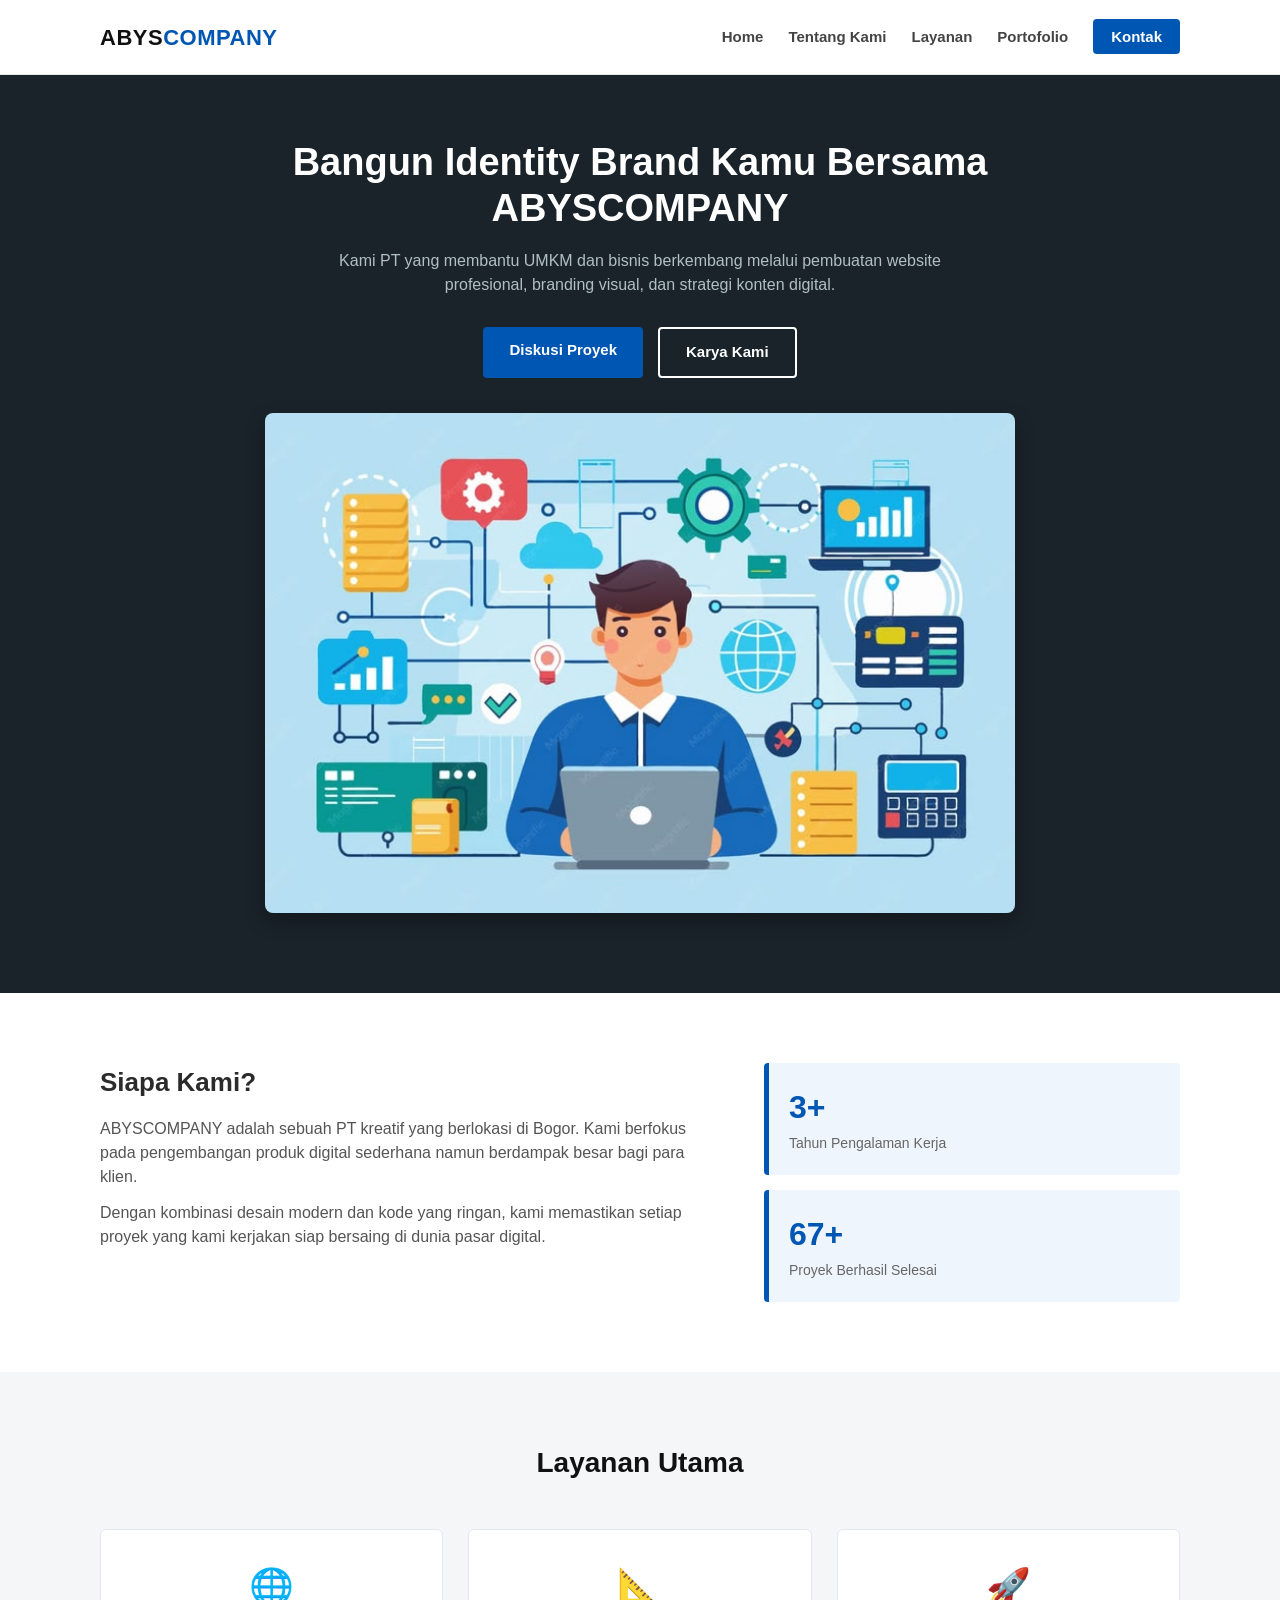
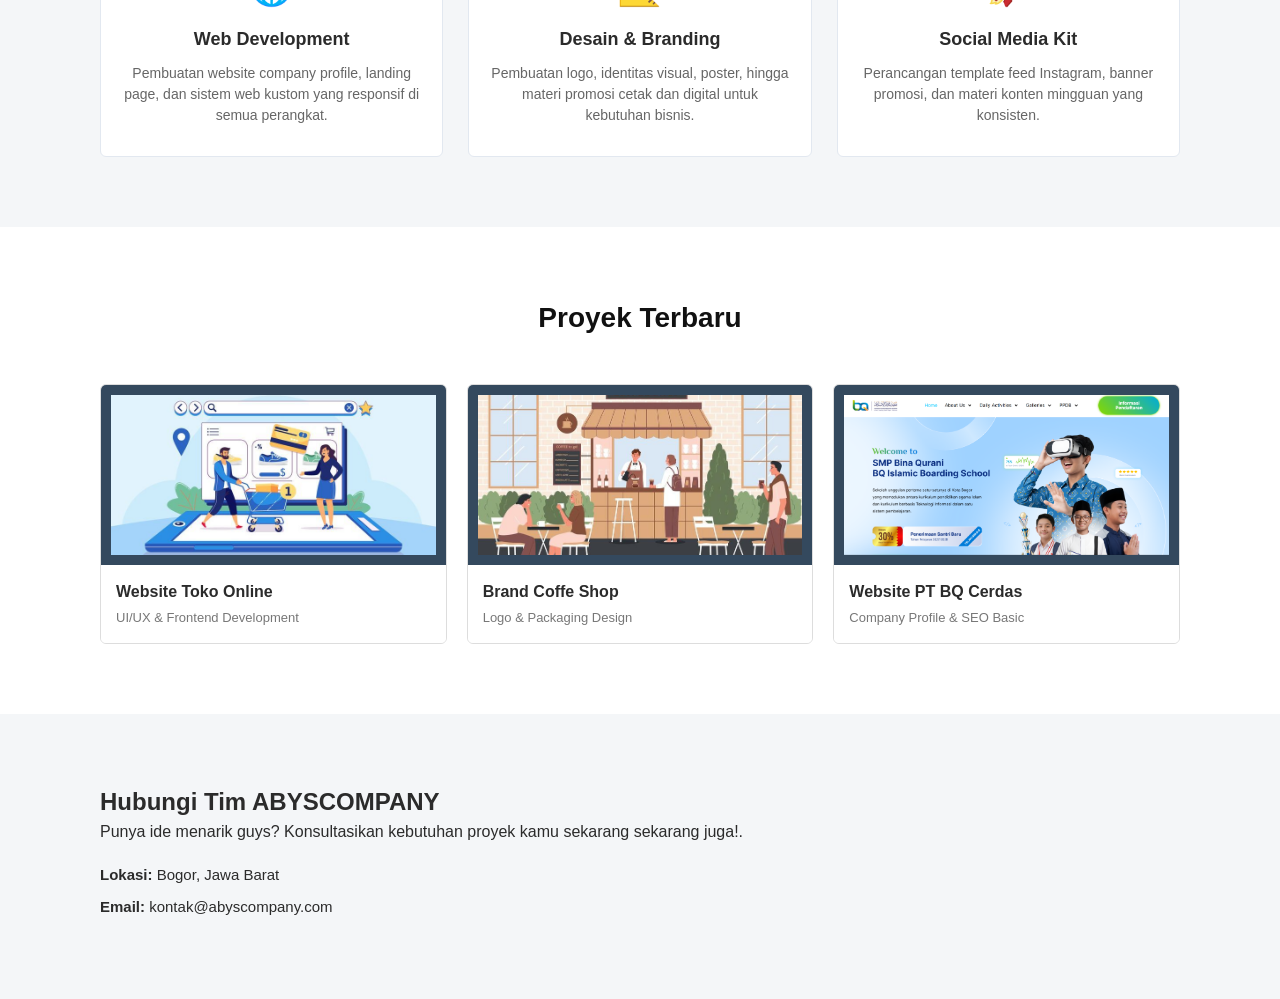
<file: index.html>
<!DOCTYPE html>
<html lang="id">
<head>
    <meta charset="UTF-8">
    <meta name="viewport" content="width=device-width, initial-scale=1.0">
    <title>ABYSCOMPANY - Digital Agency & Creative Studio</title>
    <link rel="stylesheet" href="style/style.css">
</head>
<body>

    <!-- Navigasi Utama -->
    <header id="header-utama">
        <div class="wrap nav-wrap">
            <div class="brand-logo">
                <a href="#">ABYS<span>COMPANY</span></a>
            </div>
            
            <ul class="menu-nav" id="menuNav">
                <li><a href="#home">Home</a></li>
                <li><a href="#about">Tentang Kami</a></li>
                <li><a href="#services">Layanan</a></li>
                <li><a href="#works">Portofolio</a></li>
                <li><a href="#contact" class="btn-kontak">Kontak</a></li>
            </ul>

            <div class="tombol-mobile" id="btnToggle">
                <div class="bar"></div>
                <div class="bar"></div>
                <div class="bar"></div>
            </div>
        </div>
    </header>

    <!-- Banner Utama -->
    <section id="home" class="hero-banner">
        <div class="wrap">
            <div class="hero-text">
                <h1>Bangun Identity Brand Kamu Bersama ABYSCOMPANY</h1>
                <p>Kami PT yang membantu UMKM dan bisnis berkembang melalui pembuatan website profesional, branding visual, dan strategi konten digital.</p>
                <div class="group-btn">
                    <a href="#contact" class="btn-utama">Diskusi Proyek</a>
                    <a href="#works" class="btn-outline">Karya Kami</a>
               </div>
            </div>
            <div class="hero-image">
               <img src="images/kerjadigital.jpg" alt="ABYSCOMPANY">
            </div>
        </div>
    </section>
    <!-- Profil Singkat -->
    <section id="about" class="sec-padding">
        <div class="wrap flex-row">
            <div class="col-kiri">
                <h2>Siapa Kami?</h2>
                <p>ABYSCOMPANY adalah sebuah PT kreatif yang berlokasi di Bogor. Kami berfokus pada pengembangan produk digital sederhana namun berdampak besar bagi para klien.</p>
                <p>Dengan kombinasi desain modern dan kode yang ringan, kami memastikan setiap proyek yang kami kerjakan siap bersaing di dunia pasar digital.</p>
            </div>
            <div class="col-kanan">
                <div class="box-pengalaman">
                    <span class="angka">3+</span>
                    <span class="label">Tahun Pengalaman Kerja</span>
                </div>
                <div class="box-pengalaman">
                    <span class="angka">67+</span>
                    <span class="label">Proyek Berhasil Selesai</span>
                </div>
            </div>
        </div>
    </section>

    <!-- Layanan -->
    <section id="services" class="sec-padding bg-abu">
        <div class="wrap">
            <h2 class="judul-bagian">Layanan Utama</h2>
            
            <div class="grid-layanan">
                <div class="item-layanan">
                    <div class="icon-box">🌐</div>
                    <h3>Web Development</h3>
                    <p>Pembuatan website company profile, landing page, dan sistem web kustom yang responsif di semua perangkat.</p>
                </div>

                <div class="item-layanan">
                    <div class="icon-box">📐</div>
                    <h3>Desain & Branding</h3>
                    <p>Pembuatan logo, identitas visual, poster, hingga materi promosi cetak dan digital untuk kebutuhan bisnis.</p>
                </div>

                <div class="item-layanan">
                    <div class="icon-box">🚀</div>
                    <h3>Social Media Kit</h3>
                    <p>Perancangan template feed Instagram, banner promosi, dan materi konten mingguan yang konsisten.</p>
                </div>
            </div>
        </div>
    </section>

   <!-- Portofolio / Hasil Kerja -->
    <section id="works" class="sec-padding">
        <div class="wrap">
            <h2 class="judul-bagian">Proyek Terbaru</h2>
            <div class="grid-portofolio">
                
                <!-- Card 1 -->
                <div class="card-proto">
                    <div class="thumb-proto">
                        <img src="images/tokoonline.jpg" alt="Redesign Web E-Commerce">
                    </div>
                    <div class="info-proto">
                        <h4>Website Toko Online</h4>
                        <p>UI/UX & Frontend Development</p>
                    </div>
                </div>

                <!-- Card 2 -->
                <div class="card-proto">
                    <div class="thumb-proto">
                        <img src="images/kedaikopi.jpg" alt="Branding Kedai Kopi">
                    </div>
                    <div class="info-proto">
                        <h4>Brand Coffe Shop</h4>
                        <p>Logo & Packaging Design</p>
                    </div>
                </div>

                <!-- Card 3 -->
                <div class="card-proto">
                    <div class="thumb-proto">
                        <img src="images/bqcompany.png" alt="Company Profile PT BQ Cerdas">
                    </div>
                    <div class="info-proto">
                        <h4>Website PT BQ Cerdas</h4>
                        <p>Company Profile & SEO Basic</p>
                    </div>
                </div>

            </div>
        </div>
    </section>

    <!-- Form Kontak -->
    <section id="contact" class="sec-padding bg-abu">
        <div class="wrap flex-row">
            <div class="col-info">
                <h2>Hubungi Tim ABYSCOMPANY</h2>
                <p>Punya ide menarik guys? Konsultasikan kebutuhan proyek kamu sekarang sekarang juga!.</p>
                <ul class="list-kontak">
                    <li><strong>Lokasi:</strong> Bogor, Jawa Barat</li>
                    <li><strong>Email:</strong> kontak@abyscompany.com</li>
                </ul>
            </div>
</file>
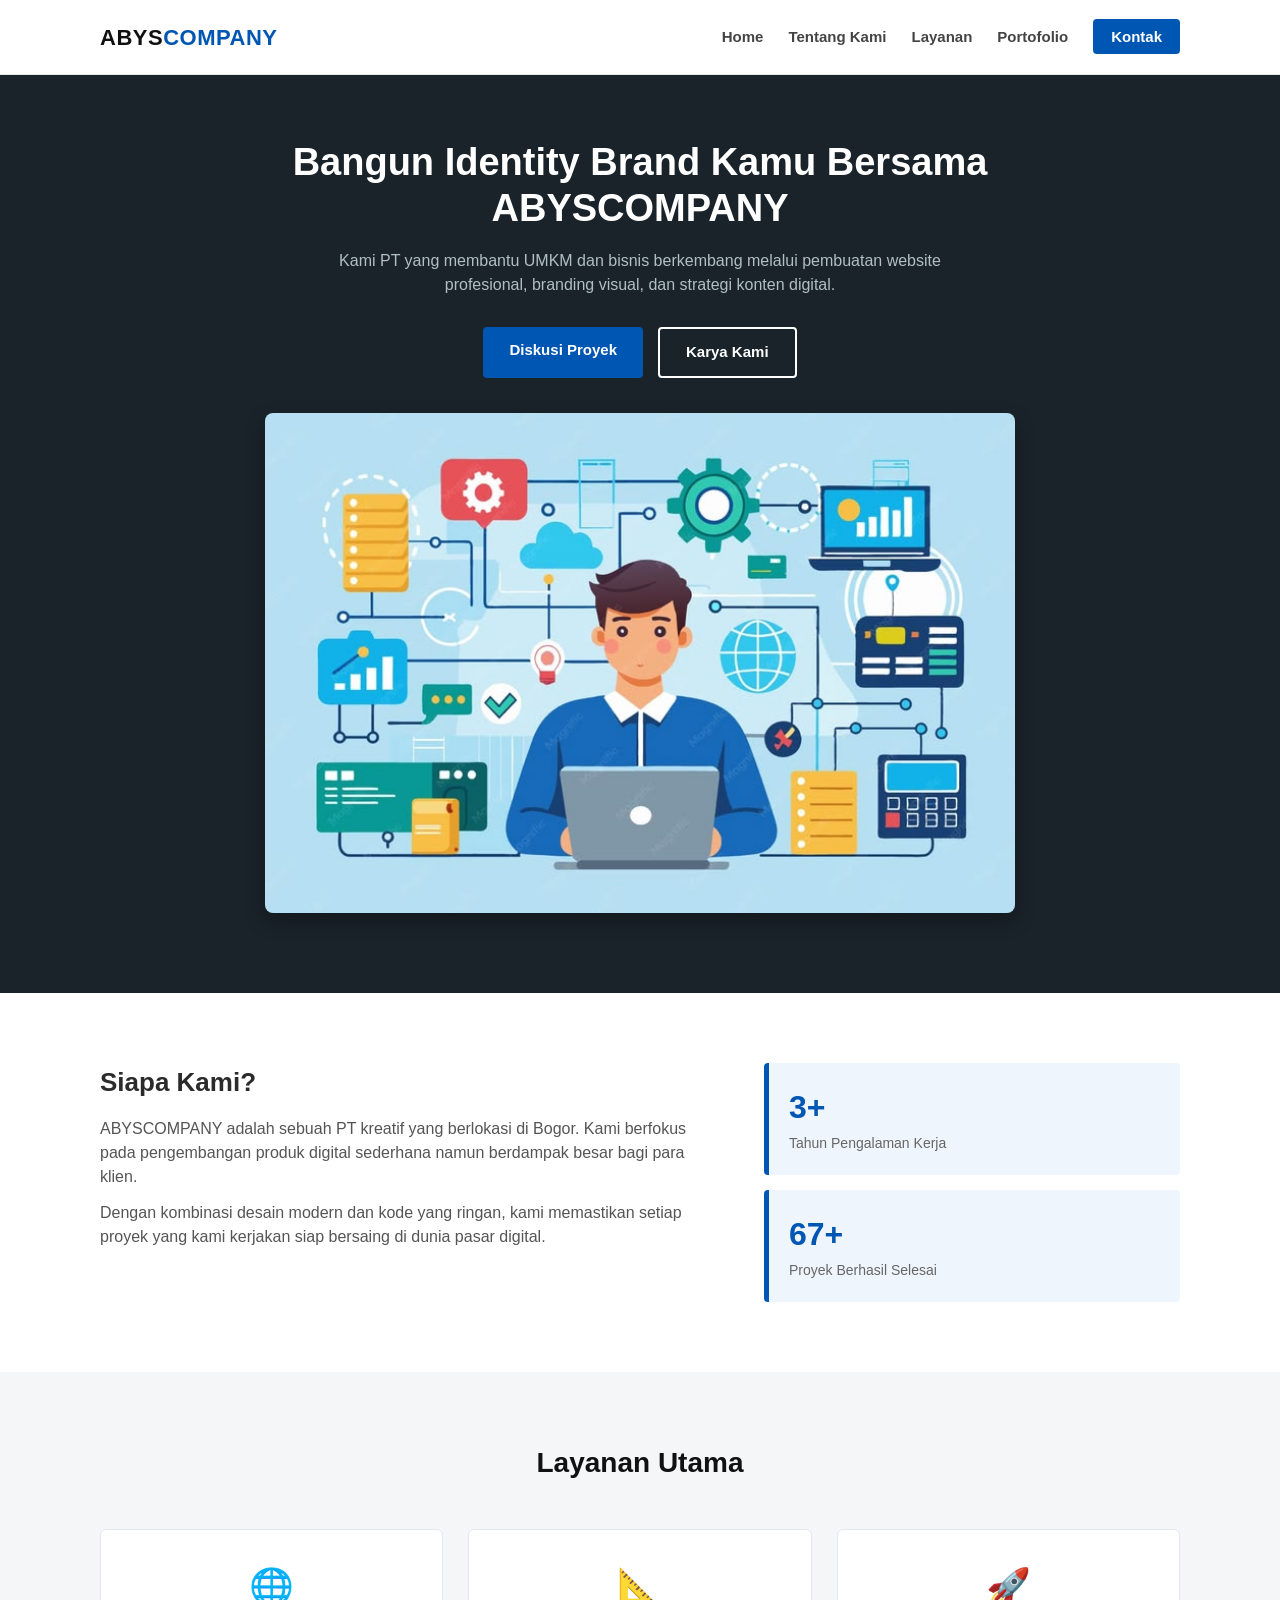
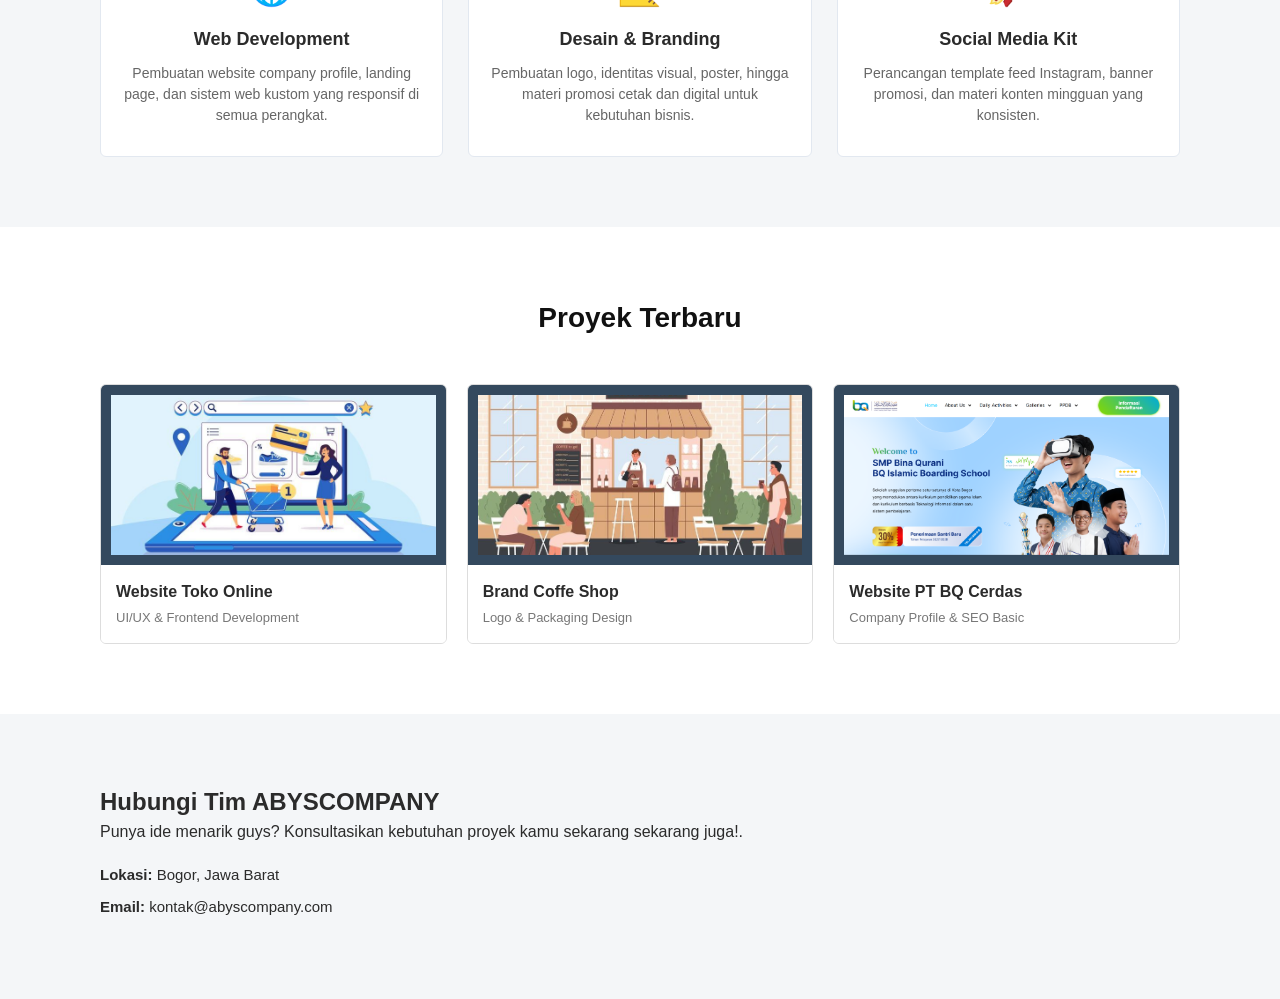
<file: companyprofile.html>
<!DOCTYPE html>
<html lang="id">
<head>
    <meta charset="UTF-8">
    <meta name="viewport" content="width=device-width, initial-scale=1.0">
    <title>ABYSCOMPANY - Digital Agency & Creative Studio</title>
    <link rel="stylesheet" href="style/style.css">
</head>
<body>

    <!-- Navigasi Utama -->
    <header id="header-utama">
        <div class="wrap nav-wrap">
            <div class="brand-logo">
                <a href="#">ABYS<span>COMPANY</span></a>
            </div>
            
            <ul class="menu-nav" id="menuNav">
                <li><a href="#home">Home</a></li>
                <li><a href="#about">Tentang Kami</a></li>
                <li><a href="#services">Layanan</a></li>
                <li><a href="#works">Portofolio</a></li>
                <li><a href="#contact" class="btn-kontak">Kontak</a></li>
            </ul>

            <div class="tombol-mobile" id="btnToggle">
                <div class="bar"></div>
                <div class="bar"></div>
                <div class="bar"></div>
            </div>
        </div>
    </header>

    <!-- Banner Utama -->
    <section id="home" class="hero-banner">
        <div class="wrap">
            <div class="hero-text">
                <h1>Bangun Identity Brand Kamu Bersama ABYSCOMPANY</h1>
                <p>Kami PT yang membantu UMKM dan bisnis berkembang melalui pembuatan website profesional, branding visual, dan strategi konten digital.</p>
                <div class="group-btn">
                    <a href="#contact" class="btn-utama">Diskusi Proyek</a>
                    <a href="#works" class="btn-outline">Karya Kami</a>
               </div>
            </div>
            <div class="hero-image">
               <img src="images/kerjadigital.jpg" alt="ABYSCOMPANY">
            </div>
        </div>
    </section>
    <!-- Profil Singkat -->
    <section id="about" class="sec-padding">
        <div class="wrap flex-row">
            <div class="col-kiri">
                <h2>Siapa Kami?</h2>
                <p>ABYSCOMPANY adalah sebuah PT kreatif yang berlokasi di Bogor. Kami berfokus pada pengembangan produk digital sederhana namun berdampak besar bagi para klien.</p>
                <p>Dengan kombinasi desain modern dan kode yang ringan, kami memastikan setiap proyek yang kami kerjakan siap bersaing di dunia pasar digital.</p>
            </div>
            <div class="col-kanan">
                <div class="box-pengalaman">
                    <span class="angka">3+</span>
                    <span class="label">Tahun Pengalaman Kerja</span>
                </div>
                <div class="box-pengalaman">
                    <span class="angka">67+</span>
                    <span class="label">Proyek Berhasil Selesai</span>
                </div>
            </div>
        </div>
    </section>

    <!-- Layanan -->
    <section id="services" class="sec-padding bg-abu">
        <div class="wrap">
            <h2 class="judul-bagian">Layanan Utama</h2>
            
            <div class="grid-layanan">
                <div class="item-layanan">
                    <div class="icon-box">🌐</div>
                    <h3>Web Development</h3>
                    <p>Pembuatan website company profile, landing page, dan sistem web kustom yang responsif di semua perangkat.</p>
                </div>

                <div class="item-layanan">
                    <div class="icon-box">📐</div>
                    <h3>Desain & Branding</h3>
                    <p>Pembuatan logo, identitas visual, poster, hingga materi promosi cetak dan digital untuk kebutuhan bisnis.</p>
                </div>

                <div class="item-layanan">
                    <div class="icon-box">🚀</div>
                    <h3>Social Media Kit</h3>
                    <p>Perancangan template feed Instagram, banner promosi, dan materi konten mingguan yang konsisten.</p>
                </div>
            </div>
        </div>
    </section>

   <!-- Portofolio / Hasil Kerja -->
    <section id="works" class="sec-padding">
        <div class="wrap">
            <h2 class="judul-bagian">Proyek Terbaru</h2>
            <div class="grid-portofolio">
                
                <!-- Card 1 -->
                <div class="card-proto">
                    <div class="thumb-proto">
                        <img src="images/tokoonline.jpg" alt="Redesign Web E-Commerce">
                    </div>
                    <div class="info-proto">
                        <h4>Website Toko Online</h4>
                        <p>UI/UX & Frontend Development</p>
                    </div>
                </div>

                <!-- Card 2 -->
                <div class="card-proto">
                    <div class="thumb-proto">
                        <img src="images/kedaikopi.jpg" alt="Branding Kedai Kopi">
                    </div>
                    <div class="info-proto">
                        <h4>Brand Coffe Shop</h4>
                        <p>Logo & Packaging Design</p>
                    </div>
                </div>

                <!-- Card 3 -->
                <div class="card-proto">
                    <div class="thumb-proto">
                        <img src="images/bqcompany.png" alt="Company Profile PT BQ Cerdas">
                    </div>
                    <div class="info-proto">
                        <h4>Website PT BQ Cerdas</h4>
                        <p>Company Profile & SEO Basic</p>
                    </div>
                </div>

            </div>
        </div>
    </section>

    <!-- Form Kontak -->
    <section id="contact" class="sec-padding bg-abu">
        <div class="wrap flex-row">
            <div class="col-info">
                <h2>Hubungi Tim ABYSCOMPANY</h2>
                <p>Punya ide menarik guys? Konsultasikan kebutuhan proyek kamu sekarang sekarang juga!.</p>
                <ul class="list-kontak">
                    <li><strong>Lokasi:</strong> Bogor, Jawa Barat</li>
                    <li><strong>Email:</strong> kontak@abyscompany.com</li>
                </ul>
            </div>
</file>
<file: style/style.css>
/* ====================================
   CSS UTAMA ABYSCOMPANY
   Dibuat Manual - Style Impresif & Clean
   ==================================== */

/* Reset dasar browser */
* {
    margin: 0;
    padding: 0;
    box-sizing: border-box;
}

body {
    font-family: 'Arial', sans-serif;
    color: #2b2b2b;
    background-color: #ffffff;
    line-height: 1.5;
}

/* Container pembungkus utama */
.wrap {
    width: 88%;
    max-width: 1080px;
    margin: 0 auto;
}

/* Layout Komponen Umum */
.sec-padding {
    padding: 70px 0;
}

.bg-abu {
    background-color: #f4f6f8;
}

.judul-bagian {
    text-align: center;
    font-size: 28px;
    margin-bottom: 45px;
    color: #111111;
    position: relative;
}

.flex-row {
    display: flex;
    justify-content: space-between;
    gap: 40px;
}

/* Header & Navbar */
#header-utama {
    background-color: #ffffff;
    height: 75px;
    position: fixed;
    top: 0;
    left: 0;
    width: 100%;
    z-index: 999;
    border-bottom: 1px solid #e5e5e5;
}

.nav-wrap {
    display: flex;
    justify-content: space-between;
    align-items: center;
    height: 100%;
}

.brand-logo a {
    font-size: 22px;
    font-weight: 800;
    color: #111;
    text-decoration: none;
    letter-spacing: 0.5px;
}

.brand-logo a span {
    color: #0056b3;
}

.menu-nav {
    display: flex;
    list-style: none;
    align-items: center;
    gap: 25px;
}

.menu-nav a {
    text-decoration: none;
    color: #444;
    font-size: 15px;
    font-weight: 600;
    transition: all 0.2s ease;
}

.menu-nav a:hover {
    color: #0056b3;
}

.btn-kontak {
    background-color: #0056b3;
    color: #fff !important;
    padding: 9px 18px;
    border-radius: 4px;
}

.btn-kontak:hover {
    background-color: #003d82;
}

/* Hamburger Menu Mobile */
.tombol-mobile {
    display: none;
    flex-direction: column;
    gap: 5px;
    cursor: pointer;
}

.tombol-mobile .bar {
    width: 24px;
    height: 3px;
    background-color: #333;
    border-radius: 2px;
}

.hero-banner {
    padding-top: 140px; 
    padding-bottom: 80px;
    padding-left: 20px; 
    padding-right: 20px;
    background-color: #1a232a;
    color: #ffffff;
    text-align: center;
}

.hero-text {
    max-width: 850px; 
    margin: 0 auto; 
}

/* Mengatur Gambar di Dalam Hero */
.hero-banner img {
    display: block;
    width: 100%; 
    max-width: 750px;  
    height: auto;
    margin: 35px auto 0 auto;
    border-radius: 8px; 
    box-shadow: 0 8px 20px rgba(0, 0, 0, 0.3);
}

.hero-text h1 {
    font-size: 38px;
    margin-bottom: 18px;
    line-height: 1.2;
}


.hero-text img {
    display: block;
    margin: 30px auto 0 auto; 
    max-width: 100%;           
    height: auto;
    border-radius: 8px;       
}

.hero-text p {
    font-size: 16px;
    color: #b0bec5;
    max-width: 680px;
    margin: 0 auto 30px auto;
}

.group-btn {
    display: flex;
    justify-content: center;
    gap: 15px;
}

.btn-utama, .btn-outline {
    padding: 12px 26px;
    text-decoration: none;
    font-weight: bold;
    border-radius: 4px;
    font-size: 15px;
}

.btn-utama {
    background-color: #0056b3;
    color: #fff;
}

.btn-utama:hover {
    background-color: #004085;
}

.btn-outline {
    border: 2px solid #ffffff;
    color: #ffffff;
}

.btn-outline:hover {
    background-color: #ffffff;
    color: #1a232a;
}

/* Bagian Tentang (About) */
.col-kiri {
    flex: 1.2;
}

.col-kiri h2 {
    font-size: 26px;
    margin-bottom: 15px;
}

.col-kiri p {
    margin-bottom: 12px;
    color: #555;
}

.col-kanan {
    flex: 0.8;
    display: flex;
    flex-direction: column;
    gap: 15px;
}

.box-pengalaman {
    background-color: #eef5fc;
    border-left: 5px solid #0056b3;
    padding: 20px;
    border-radius: 4px;
}

.box-pengalaman .angka {
    display: block;
    font-size: 32px;
    font-weight: bold;
    color: #0056b3;
}

.box-pengalaman .label {
    font-size: 14px;
    color: #666;
}

/* Grid Layanan */
.grid-layanan {
    display: grid;
    grid-template-columns: repeat(3, 1fr);
    gap: 25px;
}

.item-layanan {
    background-color: #ffffff;
    padding: 30px 20px;
    border-radius: 6px;
    border: 1px solid #e2e8f0;
    text-align: center;
}

.icon-box {
    font-size: 36px;
    margin-bottom: 12px;
}

.item-layanan h3 {
    margin-bottom: 10px;
    font-size: 18px;
}

.item-layanan p {
    font-size: 14px;
    color: #666;
}

/* Grid Portofolio */
.grid-portofolio {
    display: grid;
    grid-template-columns: repeat(3, 1fr);
    gap: 20px;
}

.card-proto {
    border: 1px solid #ddd;
    border-radius: 6px;
    overflow: hidden;
}

.thumb-proto {
    height: 180px;
    background-color: #34495e;
    color: #fff;
    display: flex;
    align-items: center;
    justify-content: center;
    font-weight: bold;
    text-align: center;
    padding: 10px;
}

.info-proto {
    padding: 15px;
    background-color: #fff;
}

.info-proto h4 {
    font-size: 16px;
    margin-bottom: 4px;
}

.info-proto p {
    font-size: 13px;
    color: #777;
}

/* Form & Informasi Kontak */
.col-info, .col-form {
    flex: 1;
}

.list-kontak {
    list-style: none;
    margin-top: 20px;
}

.list-kontak li {
    margin-bottom: 10px;
    font-size: 15px;
}

#formKontak {
    background-color: #ffffff;
    padding: 25px;
    border-radius: 6px;
    border: 1px solid #e0e0e0;
}

.input-box {
    margin-bottom: 15px;
}

.input-box label {
    display: block;
    font-size: 14px;
    font-weight: bold;
    margin-bottom: 5px;
}

.input-box input, .input-box textarea {
    width: 100%;
    padding: 10px;
    border: 1px solid #ccc;
    border-radius: 4px;
    font-size: 14px;
}

.input-box input:focus, .input-box textarea:focus {
    outline: none;
    border-color: #0056b3;
}

.btn-kirim {
    background-color: #0056b3;
    color: #ffffff;
    border: none;
    padding: 12px 20px;
    font-size: 15px;
    font-weight: bold;
    border-radius: 4px;
    cursor: pointer;
    width: 100%;
}

.btn-kirim:hover {
    background-color: #003d82;
}

/* Footer */
#footer-bawah {
    background-color: #111111;
    color: #888888;
    text-align: center;
    padding: 25px 0;
    font-size: 14px;
}

/* Media Query untuk Responsif HP */
@media (max-width: 768px) {
    .flex-row {
        flex-direction: column;
    }

    .grid-layanan, .grid-portofolio {
        grid-template-columns: 1fr;
    }

    .tombol-mobile {
        display: flex;
    }

    .menu-nav {
        display: none;
        position: absolute;
        top: 75px;
        left: 0;
        width: 100%;
        background-color: #ffffff;
        flex-direction: column;
        padding: 20px 0;
        border-bottom: 1px solid #ddd;
    }

    .menu-nav.show {
        display: flex;
    }

    .hero-text h1 {
        font-size: 26px;
    }
}


.thumb-proto img {
    width: 100%;
    height: 100%;
    object-fit: cover;
    display: block;
}
</file>
